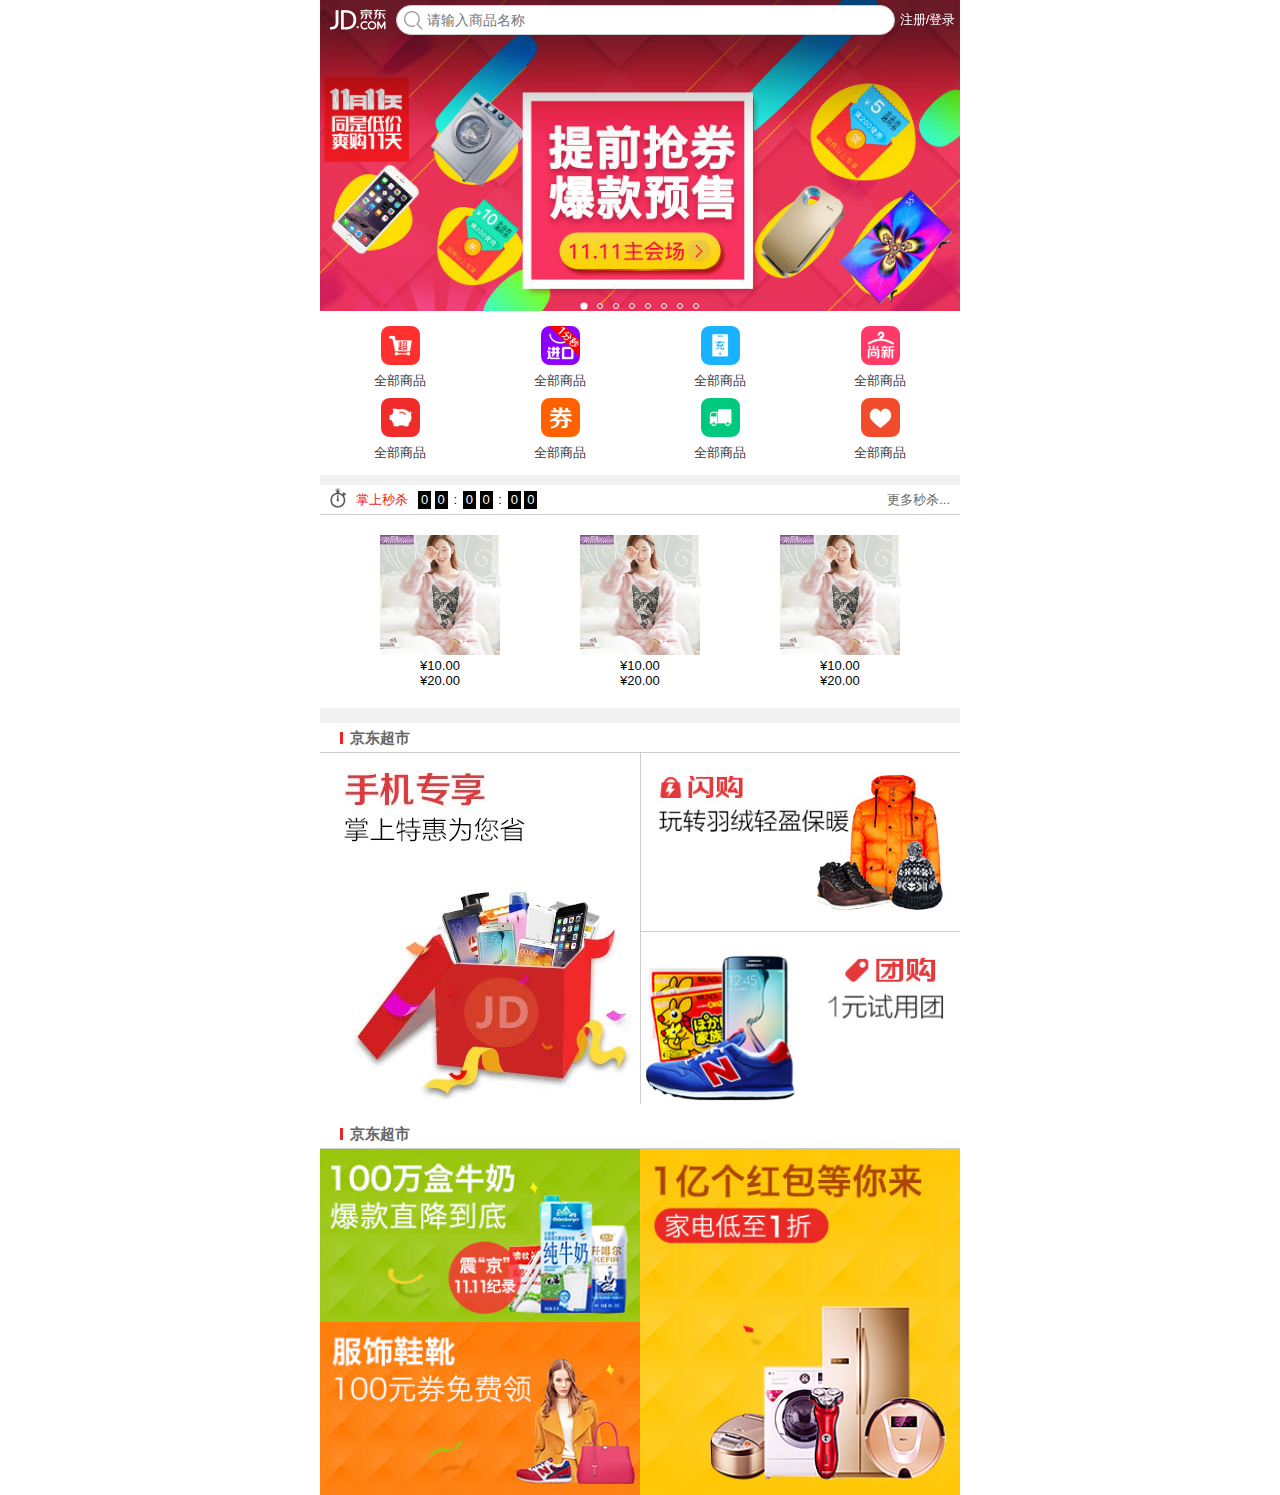
<file: index.html>
<!DOCTYPE html>
<html lang="en">
<head>
    <meta charset="UTF-8">
    <meta name="viewport" content="width=device-width, initial-scale=1.0, user-scalable=0">
    <meta http-equiv="X-UA-Compatible" content="ie=edge">
    <title>手机狗东</title>
    <link rel="stylesheet" href="./css/base.css">
    <link rel="stylesheet" href="./css/index.css">
    <script src="./js/index.js"></script>
</head>
<body>
    <div class="jd_big">
        <div class="jd_search">
            <a class="jd_logo"></a>
            <form class="jd_searchBox">
                <input type="text" placeholder="请输入商品名称">
            </form>
            <a class="jd_login">注册/登录</a>
        </div>
        <div class="jd_banner">
            <ul class="jd_bannerImg clearfix">
                <li>
                    <a href="javascript:;">
                        <img src="./tmp-images/l1.jpg">
                    </a>
                </li>
                <li>
                    <a href="javascript:;">
                        <img src="./tmp-images/l2.jpg">
                    </a>
                </li>
                <li>
                    <a href="javascript:;">
                        <img src="./tmp-images/l3.jpg">
                    </a>
                </li>
                <li>
                    <a href="javascript:;">
                        <img src="./tmp-images/l4.jpg">
                    </a>
                </li>
                <li>
                    <a href="javascript:;">
                        <img src="./tmp-images/l5.jpg">
                    </a>
                </li>
                <li>
                    <a href="javascript:;">
                        <img src="./tmp-images/l6.jpg">
                    </a>
                </li>
                <li>
                    <a href="javascript:;">
                        <img src="./tmp-images/l7.jpg">
                    </a>
                </li>
                <li>
                    <a href="javascript:;">
                        <img src="./tmp-images/l8.jpg">
                    </a>
                </li>
            </ul>
            <ul class="jd_page">
                <li class="active"></li>
                <li></li>
                <li></li>
                <li></li>
                <li></li>
                <li></li>
                <li></li>
                <li></li>
            </ul>
        </div>
        <div class="jd_nav">
            <ul class="clearfix">
                <li>
                    <a href="javascript:;">
                        <img src="./images/nav_1.png">
                        <p>全部商品</p>
                    </a>
                </li>
                <li>
                    <a href="javascript:;">
                        <img src="./images/nav_2.png">
                        <p>全部商品</p>
                    </a>
                </li>
                <li>
                    <a href="javascript:;">
                        <img src="./images/nav_3.png">
                        <p>全部商品</p>
                    </a>
                </li>
                <li>
                    <a href="javascript:;">
                        <img src="./images/nav_4.png">
                        <p>全部商品</p>
                    </a>
                </li>
                <li>
                    <a href="javascript:;">
                        <img src="./images/nav_5.png">
                        <p>全部商品</p>
                    </a>
                </li>
                <li>
                    <a href="javascript:;">
                        <img src="./images/nav_6.png">
                        <p>全部商品</p>
                    </a>
                </li>
                <li>
                    <a href="javascript:;">
                        <img src="./images/nav_7.png">
                        <p>全部商品</p>
                    </a>
                </li>
                <li>
                    <a href="javascript:;">
                        <img src="./images/nav_8.png">
                        <p>全部商品</p>
                    </a>
                </li>
            </ul>
        </div>
        <div class="jd_product">
            <div class="jd_super clearfix jd_sk">
                <div class="jd_Stitle">
                    <div class="jd_left f_left">
                        <span class="jd_sk_icon f_left m_left10"></span>
                        <span class="jd_sk_text f_left m_left10">掌上秒杀</span>
                        <div class="jd_sk_time f_left m_left10">
                            <span>0</span>
                            <span>0</span>
                            <span>:</span>
                            <span>0</span>
                            <span>0</span>
                            <span>:</span>
                            <span>0</span>
                            <span>0</span>
                        </div>
                    </div>
                    <div class="jd_right f_right m_right10">更多秒杀...</div>
                </div>
                <div class="jd_pContent clearfix">
                    <ul class="clearfix">
                        <li>
                            <a href="javsscript:;">
                                <img src="./tmp-images/detail01.jpg" alt="">
                            </a>
                            <p>¥10.00</p>
                            <p>¥20.00</p>
                        </li>
                        <li>
                            <a href="javsscript:;">
                                <img src="./tmp-images/detail01.jpg" alt="">
                            </a>
                            <p>¥10.00</p>
                            <p>¥20.00</p>
                        </li>
                        <li>
                            <a href="javsscript:;">
                                <img src="./tmp-images/detail01.jpg" alt="">
                            </a>
                            <p>¥10.00</p>
                            <p>¥20.00</p>
                        </li>
                    </ul>
                </div>
            </div>
            <div class="jd_super">
                <div class="jd_Stitle">
                    <h3>京东超市</h3>
                </div>
                <div class="jd_sContent clearfix">
                    <a href="javascript:;" class="a_50 f_left">
                        <img src="./tmp-images/cp1.jpg">
                    </a>
                    <a href="javascript:;" class="a_50 f_left b_bottom b_left">
                        <img src="./tmp-images/cp2.jpg">
                    </a>
                    <a href="javascript:;" class="a_50 f_left b_left">
                        <img src="./tmp-images/cp3.jpg">
                    </a>
                </div>
            </div>
            <div class="jd_super">
                <div class="jd_Stitle">
                    <h3>京东超市</h3>
                </div>
                <div class="jd_sContent clearfix">
                    <a href="javascript:;" class="a_50 f_right">
                        <img src="./tmp-images/cp4.jpg">
                    </a>
                    <a href="javascript:;" class="a_50 f_left">
                        <img src="./tmp-images/cp5.jpg">
                    </a>
                    <a href="javascript:;" class="a_50 f_left">
                        <img src="./tmp-images/cp6.jpg">
                    </a>
                </div>
            </div>
        </div>
    </div>
</body>
</html>
</file>
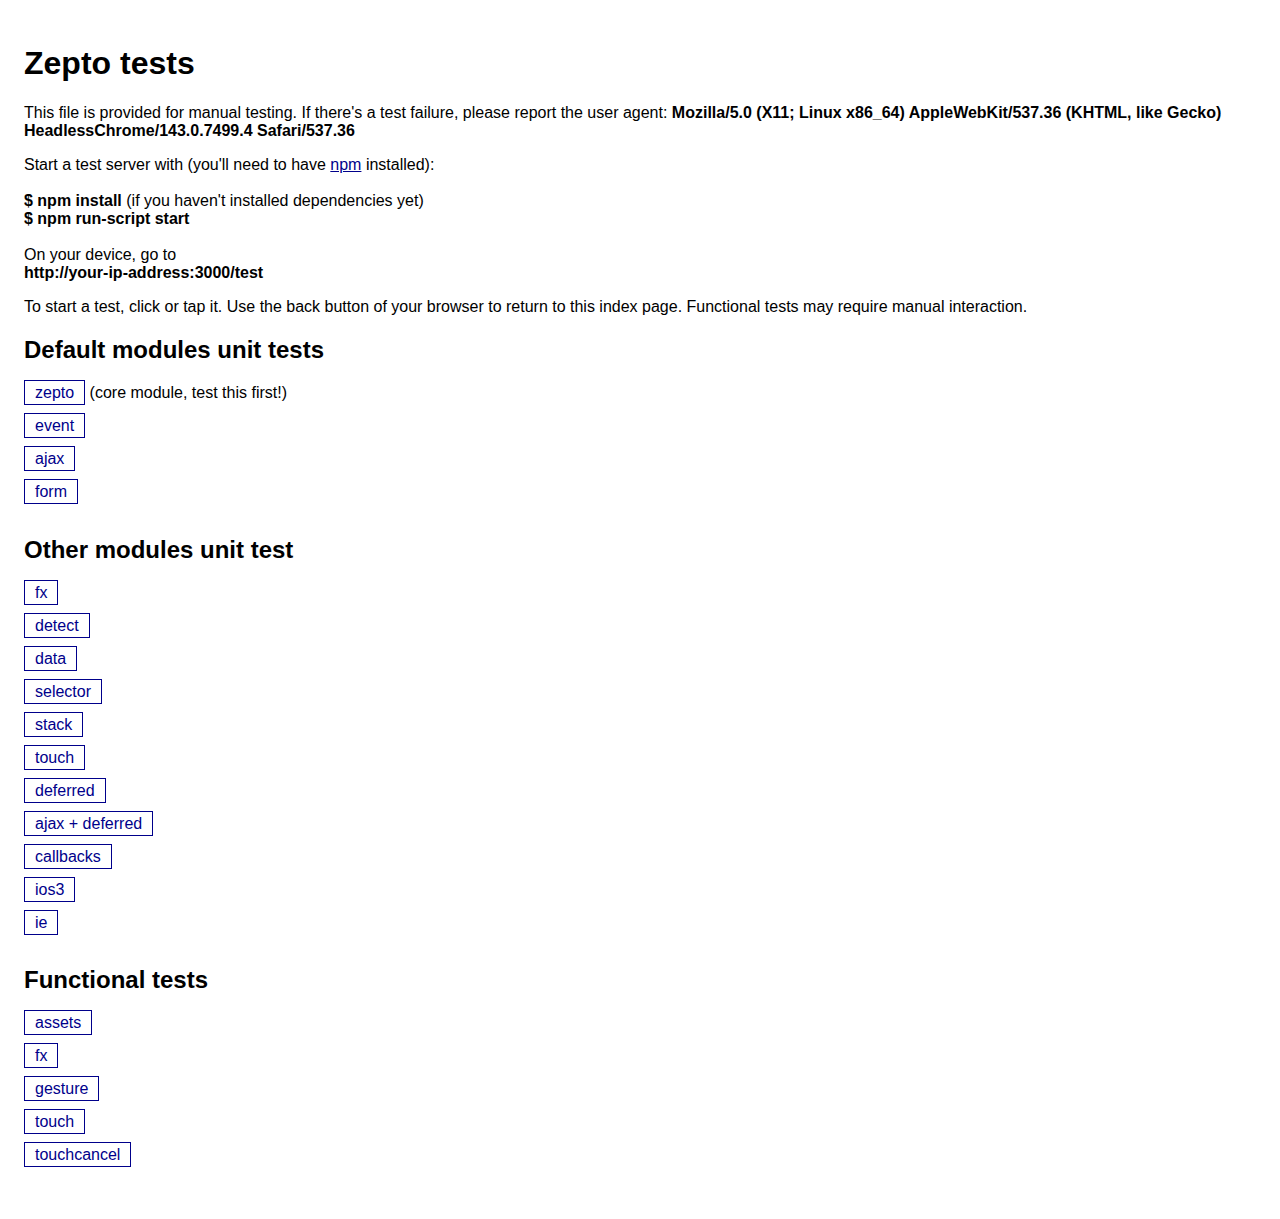
<file: zepto-master/test/index.html>
<!DOCTYPE html>
<html>
<head>
  <meta charset="utf-8">
  <meta name="viewport" content="initial-scale=1.0, maximum-scale=1.0, user-scalable=0">
  <link rel="stylesheet" href="test.css">
  <title>Zepto tests</title>
</head>
<body>
  <h1>Zepto tests</h1>
  <p>
    This file is provided for manual testing. If there's a test failure,
    please report the user agent:
    <b><script>document.write(navigator.userAgent)</script></b>
  </p>
  <p>
    Start a test server with (you'll need to have <a href="https://npmjs.org">npm</a> installed):<br>
    <br>
    <b>$ npm install</b> (if you haven't installed dependencies yet)<br>
    <b>$ npm run-script start</b>
    <br><br>
    On your device, go to<br>
    <b>http://your-ip-address:3000/test</b>
  </p>
  <p>
    To start a test, click or tap it. Use the back button of
    your browser to return to this index page.
    Functional tests may require manual interaction.
  </p>

  <h2>Default modules unit tests</h2>
  <ul>
    <li><a href="zepto.html">zepto</a> (core module, test this first!)</li>
    <li><a href="event.html">event</a></li>
    <li><a href="ajax.html">ajax</a></li>
    <li><a href="form.html">form</a></li>
  </ul>

  <h2>Other modules unit test</h2>
  <ul>
    <li><a href="fx.html">fx</a></li>
    <li><a href="detect.html">detect</a></li>
    <li><a href="data.html">data</a></li>
    <li><a href="selector.html">selector</a></li>
    <li><a href="stack.html">stack</a></li>
    <li><a href="touch.html">touch</a></li>
    <li><a href="deferred.html">deferred</a></li>
    <li><a href="ajax_deferred.html">ajax + deferred</a></li>
    <li><a href="callbacks.html">callbacks</a></li>
    <li><a href="ios3.html">ios3</a></li>
    <li><a href="ie.html">ie</a></li>
  </ul>

  <h2>Functional tests</h2>
  <ul>
    <li><a href="functional/assets.html">assets</a></li>
    <li><a href="functional/fx.html">fx</a></li>
    <li><a href="functional/gesture.html">gesture</a></li>
    <li><a href="functional/touch.html">touch</a></li>
    <li><a href="functional/touchcancel.html">touchcancel</a></li>
  </ul>

  <script>
    // avoid caching
    (function(){
      [].slice.apply(document.getElementsByTagName('a')).forEach(function(link){
        link.href += '?' + (+new Date)
      })
    })()
  </script>
</body>
</file>
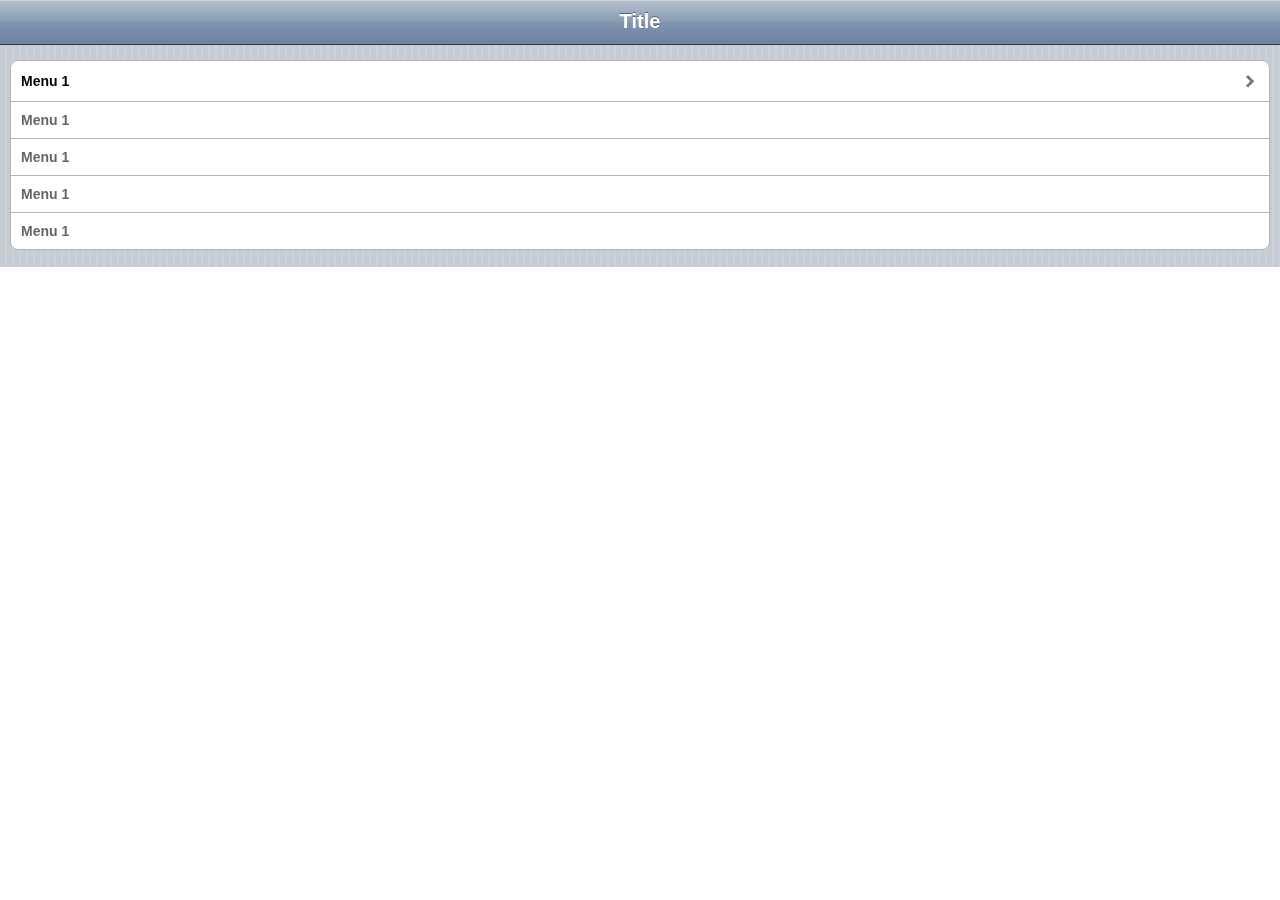
<file: zepto-master/examples/iphone/index.html>
<!DOCTYPE html>
<html>
    <head>
      <title>iPhone.Zepto</title>
      <link href="iphone.css" media="screen" rel="stylesheet" type="text/css" />
      <meta name="viewport" content="width=device-width, initial-scale=1.0, maximum-scale=1.0, user-scalable=0"/>
      <meta name="apple-mobile-web-app-capable" content="yes" />
      <meta name="format-detection" content="telephone=no" />
    </head>
    <body>
      <section id="menu">
        <div class="toolbar">
          <h1>Title</h1>
        </div>
        <ul class="menu">
          <li class="arrow"><a href="#menu_1">Menu 1</a></li>
          <li>Menu 1</li>
          <li>Menu 1</li>
          <li>Menu 1</li>
          <li>Menu 1</li>
        </ul>
      </section>
      <section id="menu_1">
        <div class="toolbar">
          <h1>Menu 1</h1>
        </div>
        <ul class="menu">
          <li>SubMenu 1</li>
          <li>SubMenu 2</li>
        </ul>
      </section>
      <script src="../../src/zepto.js"></script>
      <script src="../../src/event.js"></script>
      <script src="../../src/touch.js"></script>
      <script>
        $(document).ready(function(){
          var activate = ('createTouch' in document) ? 'touchstart' : 'click'

          $("body > section").first().addClass("current")

          $("a.back").live(activate, function(event) {
            var current = $(this).attr("href")
            $(".current").removeClass("current").addClass("reverse")
            $(current).addClass("current")
          })

          $(".menu a[href]").live(activate, function(event) {
            var link = $(this), section = link.closest('section'),
              prev_element = "#"+(section.removeClass("current").addClass("reverse").attr("id"))
            $(link.attr("href")).addClass("current")
            $(".current .back").remove()
            $(".current .toolbar").prepend("<a href=\""+prev_element+"\" class=\"back\">Back</a>")
          })
        })
      </script>
    </body>
</html>
</file>
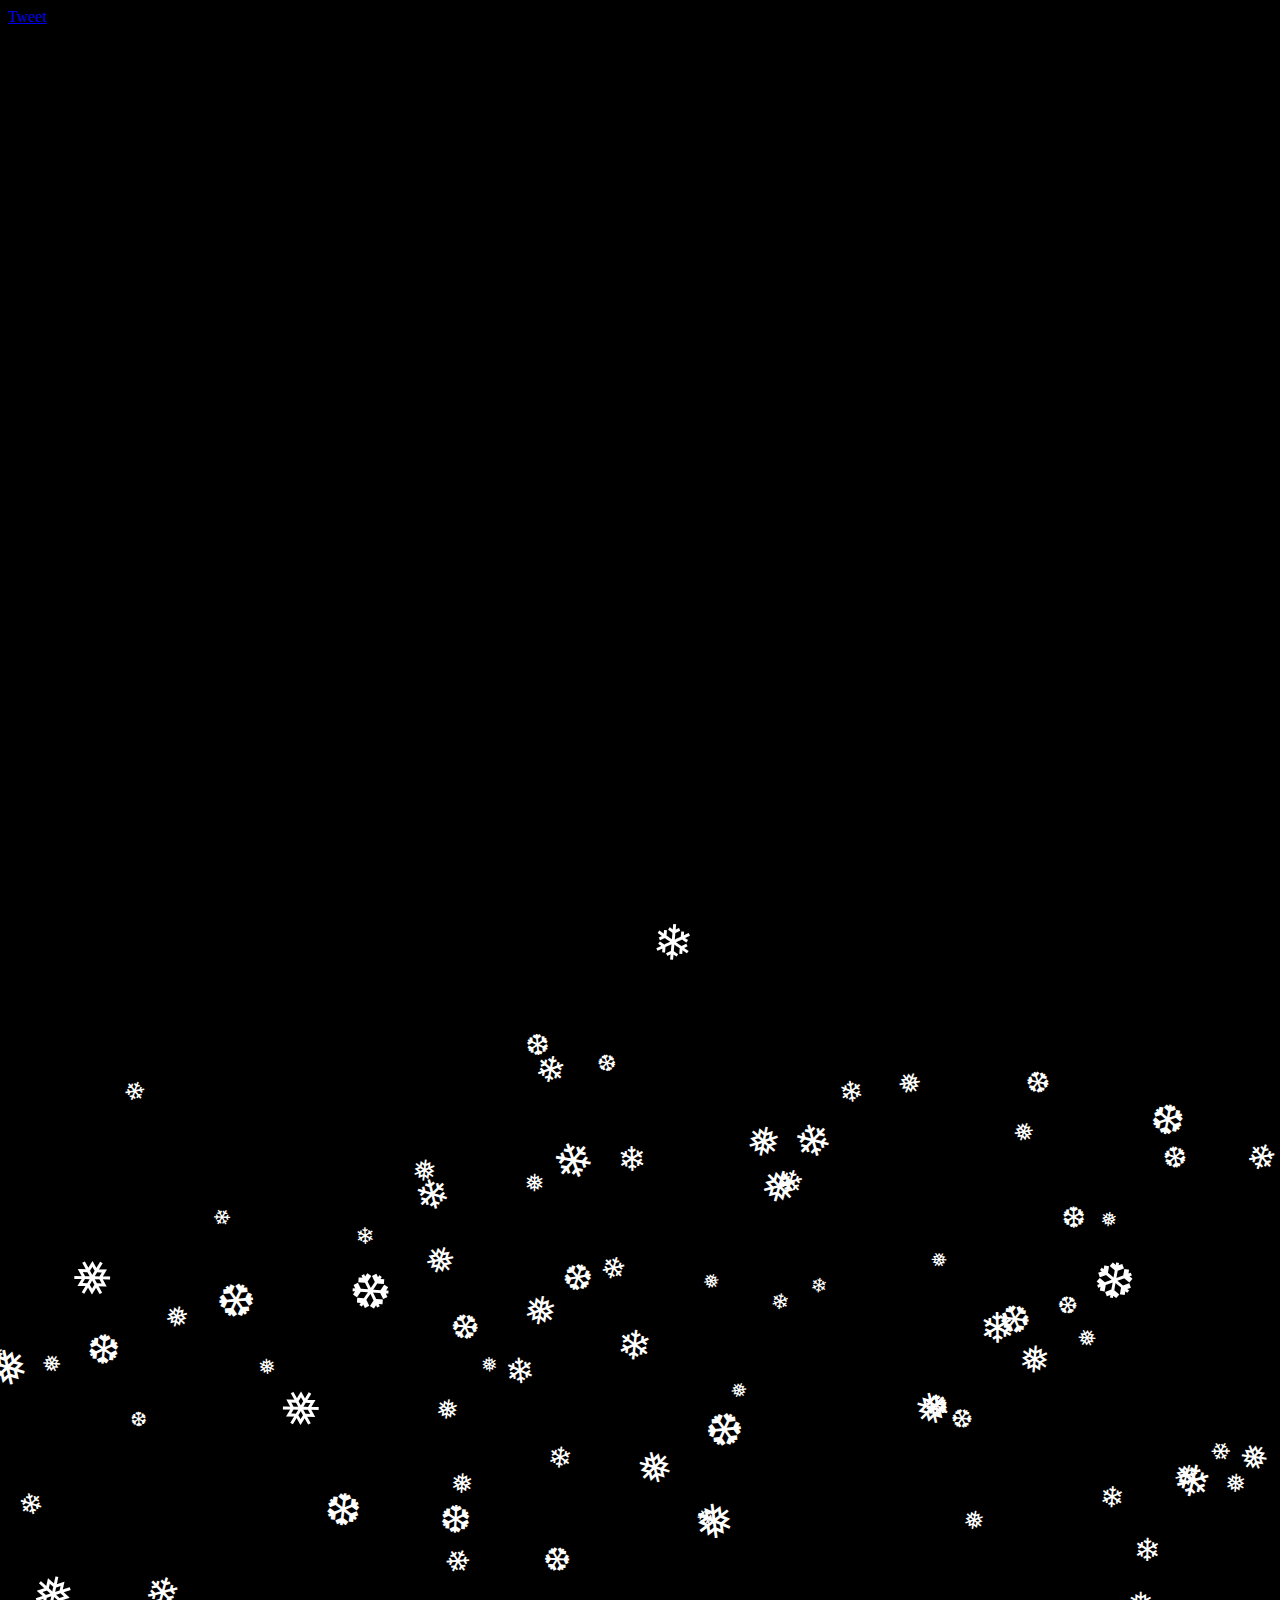
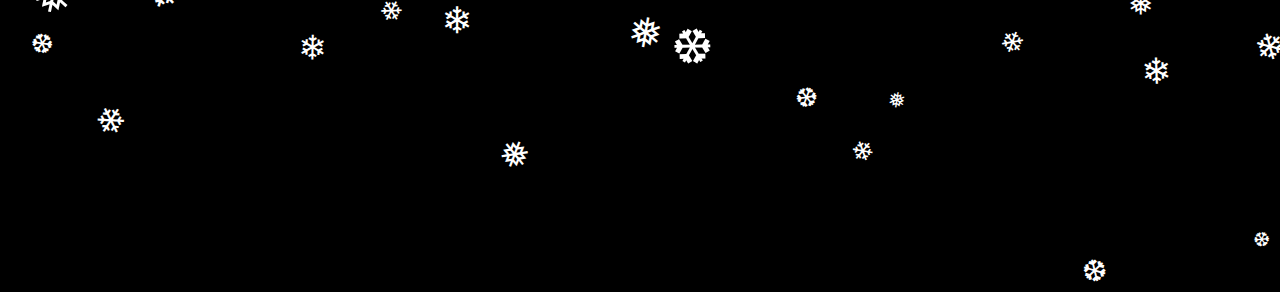
<file: zepto-master/examples/snow/index.html>
<!DOCTYPE html>
<html>
  <head>
    <title>Let it snow with Zepto.js</title>
    <meta name="name" content="content">
    <meta content="text/html; charset=utf-8" http-equiv="Content-Type">
    <style>
      body { background: #000; color: #fff; overflow: hidden }
      div { position: absolute; }
    </style>
  </head>
  <body>

  <script src="../../src/zepto.js"></script>
  <script src="../../src/event.js"></script>
  <script src="../../src/fx.js"></script>

  <a href="https://twitter.com/share" class="twitter-share-button" data-url="http://zeptojs.com/let-it-snow" data-text="Let it snow with Zepto.js" data-via="zeptojs" data-lang="en">Tweet</a>
  <script>!function(d,s,id){var js,fjs=d.getElementsByTagName(s)[0];if(!d.getElementById(id)){js=d.createElement(s);js.id=id;js.src="//platform.twitter.com/widgets.js";fjs.parentNode.insertBefore(js,fjs);}}(document,"script","twitter-wjs")</script>

  <script>
    $(document).ready(function(){
      var i = 100, glyphs = '❄❅❆'.split('')

      function rand(max){ return Math.floor(Math.random()*max) }

      function addFlake(){
        var el = $('<div><div>' + glyphs[rand(glyphs.length)] + '</div></div>')
        $('body').append(el)
        el.css({ left: rand(100)+'%', top: -100-rand(500), fontSize: 20+rand(30) })
        el.anim(
          { translateY: 1500+rand(500)+'px', translateX: 50-rand(100)+'px', rotate: (2e3-rand(4e3))+'deg' },
          6+rand(10),
          'linear',
          function(){
            addFlake()
            el.remove() // garbage collect
          }
        )
      }

      while(i--) addFlake()

      // enable for extra fun
      //window.ondeviceorientation = function(event){
      //  ('alpha' in event) && $('body').css({ '-webkit-transform': 'rotate('+event.alpha+'deg)'})
      //}
    })
  </script>
  </body>
</html>
</file>
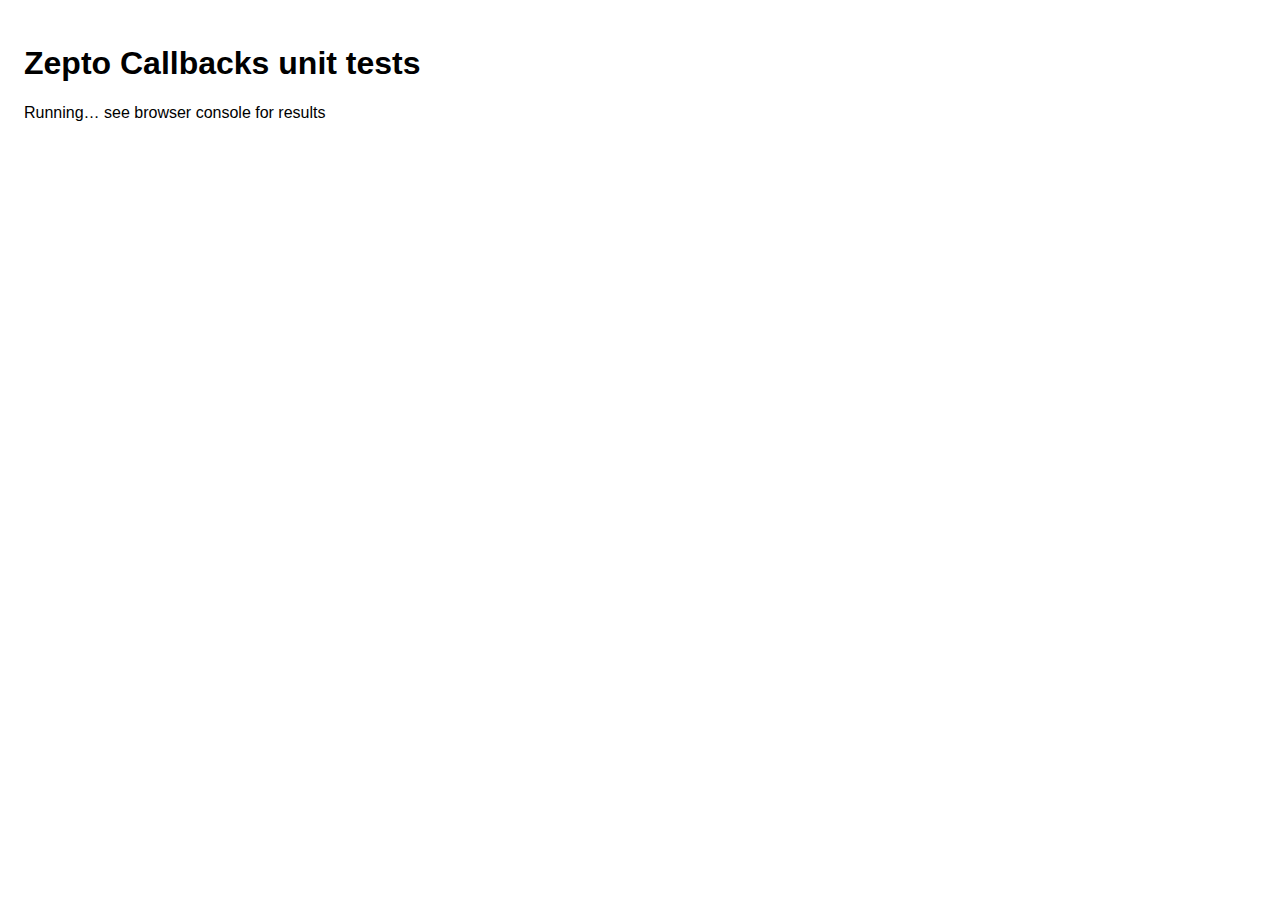
<file: zepto-master/test/callbacks.html>
<!DOCTYPE html>
<html>
<head>
  <meta charset="utf-8">
  <meta name="viewport" content="initial-scale=1.0, maximum-scale=1.0, user-scalable=0">
  <link rel="stylesheet" href="test.css">
  <title>Zepto Callbacks unit tests</title>
  <script src="../vendor/evidence.js"></script>
  <script src="evidence_runner.js"></script>
  <script>
    // avoid caching
    (function(){
      function load(scripts){
        scripts.split(' ').forEach(function(script){
          document.write('<script src="../src/'+script+'.js?'+(+new Date)+'"></scr'+'ipt>')
        })
      }

      load('zepto callbacks')
    })()
  </script>
</head>
<body>
  <h1>Zepto Callbacks unit tests</h1>
  <p id="results">
    Running… see browser console for results
  </p>

  <script>
  (function(){
    var output = "", cb
    function a() { output += "A" }
    function b() { output += "B" }
    function c() { output += "C" }
    function str(str) { output += str }

    Evidence('ZeptoCallbacksTest', {

      testOptionsAreCopied: function(t) {
        var options = {"unique": true},
            cb = $.Callbacks(options),
            count = 0,
            fn = function() {
              t.assertTrue(!(count++), "called once")
            }
        options["unique"] = false
        cb.add(fn, fn)
        cb.fire()
      },

      testFireWithOptionsAreCopied: function(t) {
        var cb = $.Callbacks({memory:1}),
            args = ["hello"]

        cb.fireWith(null, args)
        args[0] = "world"

        cb.add(function(hello) {
          t.assertEqual("hello", hello, "arguments are copied internally")
        })
      },

      testRemoveDeletesAllInstances: function(t) {
        var cb = $.Callbacks()
        function fn() {
          t.fail("function wasn't removed")
        }
        cb.add( fn, fn, function() {
          t.assertTrue(true, "end of test")
        }).remove(fn).fire()
      },

      testCallbacksHas: function(t) {
        var cb = $.Callbacks()
        cb.add(a, b, c)
        t.assertTrue(cb.has(), "No arguments to .has() returns whether callback function(s) are attached or not")
        t.assertTrue(cb.has(a), "Check if a specific callback function is in the Callbacks list" )

        cb.remove(b)
        t.assertFalse(cb.has(b), "Remove a specific callback function and make sure its no longer there" )
        t.assertTrue(cb.has(a), "Remove a specific callback function and make sure other callback function is still there" )

        cb.empty()
        t.assertFalse(cb.has(), "Empty list and make sure there are no callback function(s)" )
        t.assertFalse(cb.has(a), "Check for a specific function in an empty() list" )

        cb.add(a, b, function(){
          t.assertTrue(cb.has(), "Check if list has callback function(s) from within a callback function" )
          t.assertTrue(cb.has(a), "Check if list has a specific callback from within a callback function" )
        }).fire()

        t.assertTrue(cb.has(), "Callbacks list has callback function(s) after firing" )

        cb.disable()
        t.assertFalse(cb.has(), "disabled() list has no callback functions (returns false)" )
        t.assertFalse(cb.has(a), "Check for a specific function in a disabled() list" )

        cb = $.Callbacks({unique:1})
        cb.add(a)
        cb.add(a)
        t.assertTrue(cb.has(), "Check if unique list has callback function(s) attached" )
        cb.lock()
        t.assertFalse(cb.has(), "locked() list is empty and returns false" )
      },

      testAddStringNoCrash: function(t) {
        $.Callbacks().add("hello world")
        t.assertTrue(true, "no crash adding string" )
      },

      testUniqueAddIdenticalFn: function(t) {
        output = "X"
        $.Callbacks({unique:1}).add(a, function() { output += "A" }).fire()
        t.assertEqual("XAA", output, "Unique can add different, identical definitions of same function")
      },

      testUniqueAddSameFn: function(t) {
        output = "X"
        $.Callbacks({unique:1}).add(a, a).fire()
        t.assertEqual("XA", output, "Unique can not add multiple functions with the same reference")
      },

      testUniqueAddSameFnMultiRef: function(t) {
        var x = a
        output = "X"
        $.Callbacks({unique:1}).add(a, x).fire()
        t.assertEqual("XA", output, "Unique can not add multiple references to the same function")
      }

    })

    var configs = {
      'Undefined': undefined,
      'Null': null,
      'Once': {once:1},
      'Memory': {memory:1},
      'Unique': {unique:1},
      'StopOnFalse': {stopOnFalse:1},
      'OnceMemory': {once:1, memory:1},
      'OnceUnique': {once:1, unique:1},
      'OnceStopOnFalse': {once:1, stopOnFalse:1},
      'MemoryUnique': {memory:1, unique:1},
      'MemoryStopOnFalse': {memory:1, stopOnFalse:1},
      'UniqueStopOnFalse': {unique:1, stopOnFalse:1}
    }
    var ordering = {
      "Undefined":         "XABC   X     XABCABCC  X  XBB X   XABA  X   XX",
      "Null":              "XABC   X     XABCABCC  X  XBB X   XABA  X   XX",
      "Once":              "XABC   X     X         X  X   X   XABA  X   XX",
      "Memory":            "XABC   XABC  XABCABCCC XA XBB XB  XABA  XC  XX",
      "Unique":            "XABC   X     XABCA     X  XB  X   XAB   X   X",
      "StopOnFalse":       "XABC   X     XABCABCC  X  XBB X   XA    X   XX",
      "OnceMemory":        "XABC   XABC  X         XA X   XA  XABA  XC  XX",
      "OnceUnique":        "XABC   X     X         X  X   X   XAB   X   X",
      "OnceStopOnFalse":   "XABC   X     X         X  X   X   XA    X   XX",
      "MemoryUnique":      "XABC   XA    XABCA     X  XB  X   XAB   XC  X",
      "MemoryStopOnFalse": "XABC   XABC  XABCABCCC XA XBB XB  XA    X   XX",
      "UniqueStopOnFalse": "XABC   X     XABCA     X  XB  X   XA    X   X"
    }

    $.each(configs, function(name, config) {
      var results = ordering[name].split(/\s+/)

      Evidence("ZeptoCallbacksTest#" + name, {

        testBindAndFire: function(t) {
          output = "X", cb = $.Callbacks(config).add(str).fire("A")
          t.assertEqual("XA", output, "Basic binding and firing")
          t.assertTrue(cb.fired(), ".fired() detects firing")
          output = "X"
          cb.disable().add(str)
          t.assertEqual( "X", output, "Adding a callback after disabling" )
          cb.fire("A")
          t.assertEqual( "X", output, "Firing after disabling" )
        },

        testNoEmptyWhileFiring: function(t) {
          var cb = $.Callbacks(config)
          cb.add(cb.empty, function() { t.fail("not emptied") }).fire()
        },

        testNoDisablingWhileFiring: function(t) {
          var cb = $.Callbacks(config)
          cb.add(cb.disable, function() { t.fail("not disabled") }).fire()
        },

        testBindFireWithContextAndArgs: function(t) {
          output = "X"
          $.Callbacks(config).add(function() {
            t.assertEqual(window, this, "Basic binding and firing (context)" )
            output += Array.prototype.join.call(arguments, "")
          }).fireWith(window, [ "A", "B" ])
          t.assertEqual( "XAB", output, "Basic binding and firing (arguments)" )
        },

        testFireWithNoArgs: function(t) {
          $.Callbacks(config).add(function() {
            t.assertEqual(window, this, "fireWith with no arguments (context is window)")
            t.assertEqual(0, arguments.length, "fireWith with no arguments (no arguments)")
          }).fireWith()
        },

        testBindRemoveFire: function(t) {
          output = "X"
          $.Callbacks(config).add(a, b, c).remove(b, c).fire()
          t.assertEqual("XA", output)
        },

        testEmpty: function(t) {
          output = "X"
          $.Callbacks(config).add(a, b, c).empty().fire()
          t.assertEqual( "X", output, "Empty" )
        },

        testLocking: function(t) {
          output = "X"
          $.Callbacks(config).add(str).lock().add(str).fire("A").add(str)
          t.assertEqual("X", output, "Lock early")
        },

        testOrdering: function(t) {
          output = "X", cb = $.Callbacks(config)
          cb.add(function() {
            cb.add(c)
            a()
          }, b).fire()
          t.assertEqual( results.shift(), output, "Proper ordering" )

          output = "X"
          cb.add(function() {
            cb.add(c)
            a()
          }, b)
          t.assertEqual(results.shift(), output, "Add after fire")
          output = "X"
          cb.fire()
          t.assertEqual(results.shift(), output, "Fire again")

          output = "X", cb = $.Callbacks(config)
          cb.add(str).fire("A")
          t.assertEqual("XA", output, "Multiple fire (first fire)")
          output = "X"
          cb.add(str)
          t.assertEqual(results.shift(), output, "Multiple fire (first new callback)")
          output = "X"
          cb.fire("B")
          t.assertEqual(results.shift(), output, "Multiple fire (second fire)")
          output = "X"
          cb.add(str)
          t.assertEqual(results.shift(), output, "Multiple fire (second new callback)")

          output = "X", cb = $.Callbacks(config).add(a, function() { return false }, b).add(a).fire()
          t.assertEqual(results.shift(), output, "Callback returning false")

          output = "X"
          cb.add(c)
          t.assertEqual(results.shift(), output, "Adding a callback after one returned false")

          output = ""
          function handler() { output += "X" }
          handler.method = function() { output += "!" }
          cb = $.Callbacks(config).add(handler).add(handler).fire()
          t.assertEqual(results.shift(), output, "No callback iteration")
        }

      })

    })
  })()
  </script>
</body>
</html>
</file>
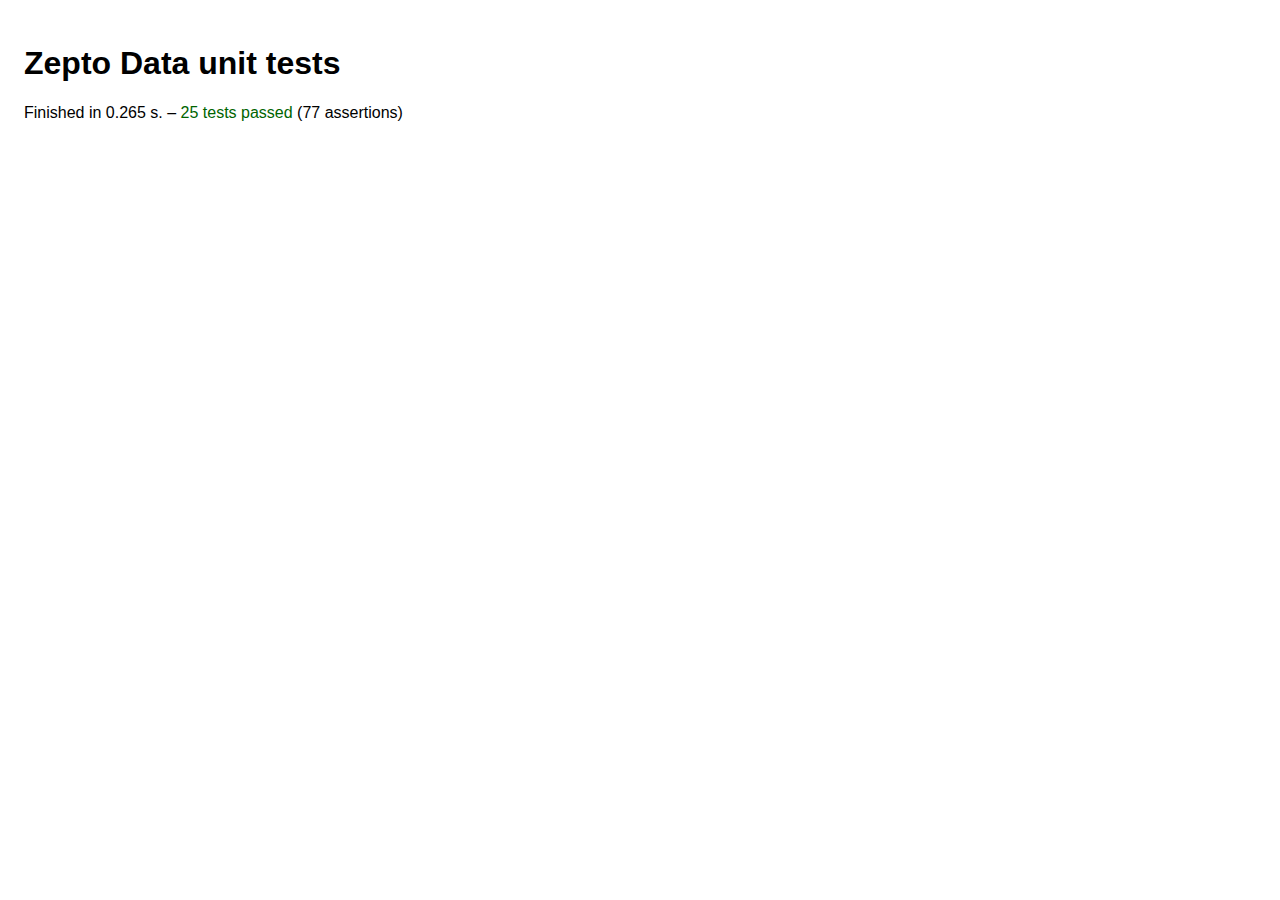
<file: zepto-master/test/data.html>
<!DOCTYPE html>
<html>
<head>
  <meta charset="utf-8">
  <meta name="viewport" content="initial-scale=1.0, maximum-scale=1.0, user-scalable=0">
  <link rel="stylesheet" href="test.css">
  <title>Zepto Data unit tests</title>
  <script src="../vendor/evidence.js"></script>
  <script src="evidence_runner.js"></script>
  <script>
    // avoid caching
    (function(){
      function load(scripts){
        scripts.split(' ').forEach(function(script){
          document.write('<script src="../src/'+script+'.js?'+(+new Date)+'"></scr'+'ipt>')
        })
      }

      load('zepto data ie')
    })()
  </script>
</head>
<body>
  <h1>Zepto Data unit tests</h1>
  <p id="results">
    Running… see browser console for results
  </p>
  <div id="fixtures">
  <div id="data_attr"
    data-one="uno"
    data-two="due"
    data-foo-bar="baz"
    data-under_score="kuuq"
    ></div>
  <div id="data_full" data-mode="awesome"></div>
  <div id="data_obj" data-mode="awesome"></div>
  <ol id="data_list">
    <li data-category="arts"></li>
    <li data-category="science"></li>
  </ol>
  <ol id="data_list2">
    <li></li>
    <li></li>
  </ol>
  </div>

  <script>
    Evidence('ZeptoExtendedDataTest', {
      testEmptyCollection: function(t){
        var el = $('#does_not_exist')
        t.assertUndefined(el.data('one'))
      },

      testAttributeDoesNotExist: function(t){
        var el = $('#data_attr')
        t.assertUndefined(el.data('missing'))
      },

      testReadingAttribute: function(t){
        var el = $('#data_attr')
        t.assertEqual('uno', el.data('one'))
      },

      testCamelized: function(t){
        var el = $('#data_attr')
        t.assertEqual('baz', el.data('foo-bar'))
        t.assertEqual('baz', el.data('fooBar'))

        el.data('fooBar', 'bam')
        t.assertEqual('bam', el.data('foo-bar'))
        t.assertEqual('bam', el.data('fooBar'))

        el.data('a-b', 'c')
        t.assertEqual('c', el.data().aB)
        t.assertUndefined(el.data()['a-b'])
      },

      testUnderscore: function(t){
        var el = $('#data_attr')
        t.assertEqual('kuuq', el.data('under_score'))
        t.assertUndefined(el.data('under-score'))
        t.assertUndefined(el.data('underScore'))
      },

      testNotChangingAttribute: function(t){
        var el = $('#data_attr')
        t.assertEqual('due', el.data('two'))
        el.data('two', 'changed')
        t.assertEqual('due', el.attr('data-two'))
      },

      testExtendedData: function(t){
        var els = $('#data_attr'),
          els2 = $('#data_attr'),
          obj  = { a: 'A', b: 'B' }

        els.data('obj', obj)
        t.assertIdentical(obj, els.data('obj'))
        t.assertIdentical(obj, els2.data('obj'))

        els2.data('els', els)
        t.assertIdentical(els, els.data('els'))
      },

      testMultipleElements: function(t){
        var items = $('#data_list li')

        items.data('each', 'mark')

        var values = items.map(function(){ return $(this).data('each') }).get()
        t.assertEqual('mark, mark', values.join(', '))
      },

      testFunctionArg: function(t){
        var els = $('#data_attr')

        var data = "hello"

        els.data("addio", function () {
          data = "goodbye"
        })

        t.assertEqual('hello', data)

        els.data("addio")()

        t.assertEqual('goodbye', data)
      },

      testAllData: function(t){
        var el = $('#data_full')

        el.data().samurai = 7
        el.data('one', 'ichi').data('two', 'ni')
        el.data('person', {name: 'Kurosawa'})

        var all = el.data()
        t.assertEqual(7, all.samurai)
        t.assertEqual('ichi', all.one)
        t.assertEqual('ni', all.two)
        t.assertEqual('Kurosawa', all.person.name)
      },

      testInitialDataFromAttributes: function(t){
        var el = $('<div data-foo=bar data-foo-bar=baz data-empty data-num=42 />'),
            store = el.data()

        t.assertEqual('bar', store.foo)
        t.assertEqual('baz', store.fooBar)
        t.assertUndefined(store['foo-bar'])
        t.assertIdentical('', store.empty)
        t.assertIdentical(42, store.num)
      },

      testGettingBlanks: function(t){
        var el = $('#data_attr'),
            store = el.data()

        store.nil = null
        store.undef = undefined
        store.blank = ''
        store.bool = false

        t.assertNull(el.data('nil'))
        t.assertUndefined(el.data('undef'))
        t.assertIdentical('', el.data('blank'))
        t.assertFalse(el.data('bool'))
      },

      testRemoveData: function(t){
        var el = $('<div data-foo=bar />')

        el.data('foo', 'bam').data('bar', 'baz')
        el.removeData('foo').removeData('bar')
        t.assertEqual('bar', el.data('foo'))
        t.assertUndefined(el.data('bar'))

        el.data('uno', 'one').data('due', 'two')
        el.removeData('uno due')
        t.assertUndefined(el.data('uno'))
        t.assertUndefined(el.data('due'))

        el.data('one', 1).data('twoThree', 23)
        el.removeData(['one', 'two-three'])
        t.assertUndefined(el.data('one'))
        t.assertUndefined(el.data('twoThree'))
      },

      testRemoveAllData: function(t){
        var el = $('<div data-attr-test=val />')

        el.data('one', { foo: 'bar' })
        el.data('two', 'two').data('three', 3)
        el.removeData()

        t.assertEqual('val', el.data('attrTest'))
        t.assertUndefined(el.data('one'))
        t.assertUndefined(el.data('two'))
        t.assertUndefined(el.data('three'))
      },

      testRemoveDataNoop: function(t){
        var empty = $(),
            vanilla = $('<div />')

        t.assertIdentical(empty, empty.removeData('foo'))
        t.assertIdentical(vanilla, vanilla.removeData('foo'))
      },

      testRemoveDataOnElementRemoval: function(t){
        var el = $('<div data-attr-test=val />'),
          childEl = $('<span />').appendTo(el),
          elData = { foo: 'bar' }

        el.data('test', elData)
        childEl.data('test', 1)

        el.remove()
        t.assertEqual('val', el.data('attrTest'))
        t.assertUndefined(el.data('test'))
        t.assertUndefined(childEl.data('test'))
      },

      testRemoveDataOnElementEmpty: function(t){
        var el = $('<div data-attr-test=val />'),
          childEl = $('<span />').appendTo(el),
          elData = { foo: 'bar' }

        el.data('test', elData)
        childEl.data('test', 1)

        el.empty()
        t.assertEqual('val', el.data('attrTest'))
        t.assertEqual(elData, el.data('test'))
        t.assertUndefined(childEl.data('test'))
      },

      testRemoveDataOnElementReplacement: function(t){
        var el = $('<div data-attr-test=val />'),
          childEl = $('<span />').appendTo(el),
          elData = { foo: 'bar' }

        el.data('test', elData)
        childEl.data('test', 1)

        el.replaceWith('<div />')
        t.assertEqual('val', el.data('attrTest'))
        t.assertUndefined(el.data('test'))
        t.assertUndefined(childEl.data('test'))
      },

      testRemoveDataOnElementReplacementHtml: function(t){
        var el = $('<div data-attr-test=val />'),
          childEl = $('<span />').appendTo(el),
          wrapper = $('<div />'),
          elData = { foo: 'bar' }

        el.wrap(wrapper).data('test', elData)
        childEl.data('test', 1)

        wrapper.html('<b>New content</b>')
        t.assertEqual('val', el.data('attrTest'))
        t.assertUndefined(el.data('test'))
        t.assertUndefined(childEl.data('test'))
      },

      testKeepDataOnElementDetach: function(t){
        var el = $('<div data-attr-test=val />'),
          childEl = $('<span />').appendTo(el),
          elData = { foo: 'bar' }

        el.data('test', elData)
        childEl.data('test', 1)

        el.detach()
        t.assertEqual('val', el.data('attrTest'))
        t.assertEqual(elData, el.data('test'))
        t.assertEqual(1, childEl.data('test'))
      },

      testSettingDataWithObj: function(t){
          var el = $('#data_obj')

          el.data({
              'foo': 'bar',
              'answer': 42,
              'color': 'blue'
          })

          var all = el.data()

          t.assertEqual(all.answer, 42)
          t.assertEqual(all.color, 'blue')
          t.assertEqual(all.foo, 'bar')

          el.data('foo', 'baz')

          t.assertEqual(all.foo, 'baz')
          t.assertEqual(all.answer, 42)
      },

      testSettingDataWithObjOnManyElements: function(t){
          var items = $('#data_list2 li')

          items.data({
              'foo': 'bar',
              'answer': 42,
              'color': 'purple'
          })

          var values = items.map(function(){ return $(this).data('foo') }).get()
          t.assertEqual('bar, bar', values.join(', '))

          var values2 = items.map(function(){ return $(this).data('answer') }).get()
          t.assertEqual('42, 42', values2.join(', '))
      },

      testSettingDataOnObjectWithoutAttributes: function(t) {
        var el = $(window)

        t.assertUndefined(el.data('foo'))
        el.data('foo', 'bar')
        t.assertEqual(el.data('foo'), 'bar')

        delete window[$.expando]
      },

      testDollarData: function(t) {
        var el = $('<div>')
        el.data('hello', 'world')
        t.assertEqual($.data(el, 'hello'), 'world')
        t.assertEqual($.data(el[0], 'hello'), 'world')

        $.data(el[0], 'hello', 'again')
        t.assertEqual($.data(el, 'hello'), 'again')
        t.assertEqual($.data(el[0], 'hello'), 'again')
      },

      testDollarHasData: function(t) {
        var el = $('<div>')
        t.assertFalse($.hasData(el[0]))

        el.data('hello', 'world')
        t.assertTrue($.hasData(el[0]))

        el.removeData()
        t.assertFalse($.hasData(el[0]))

        var error
        try {
          $.hasData()
        } catch (e) {
          error = e
        }
        t.assert(error)
      }

    })
  </script>
</body>
</html>
</file>
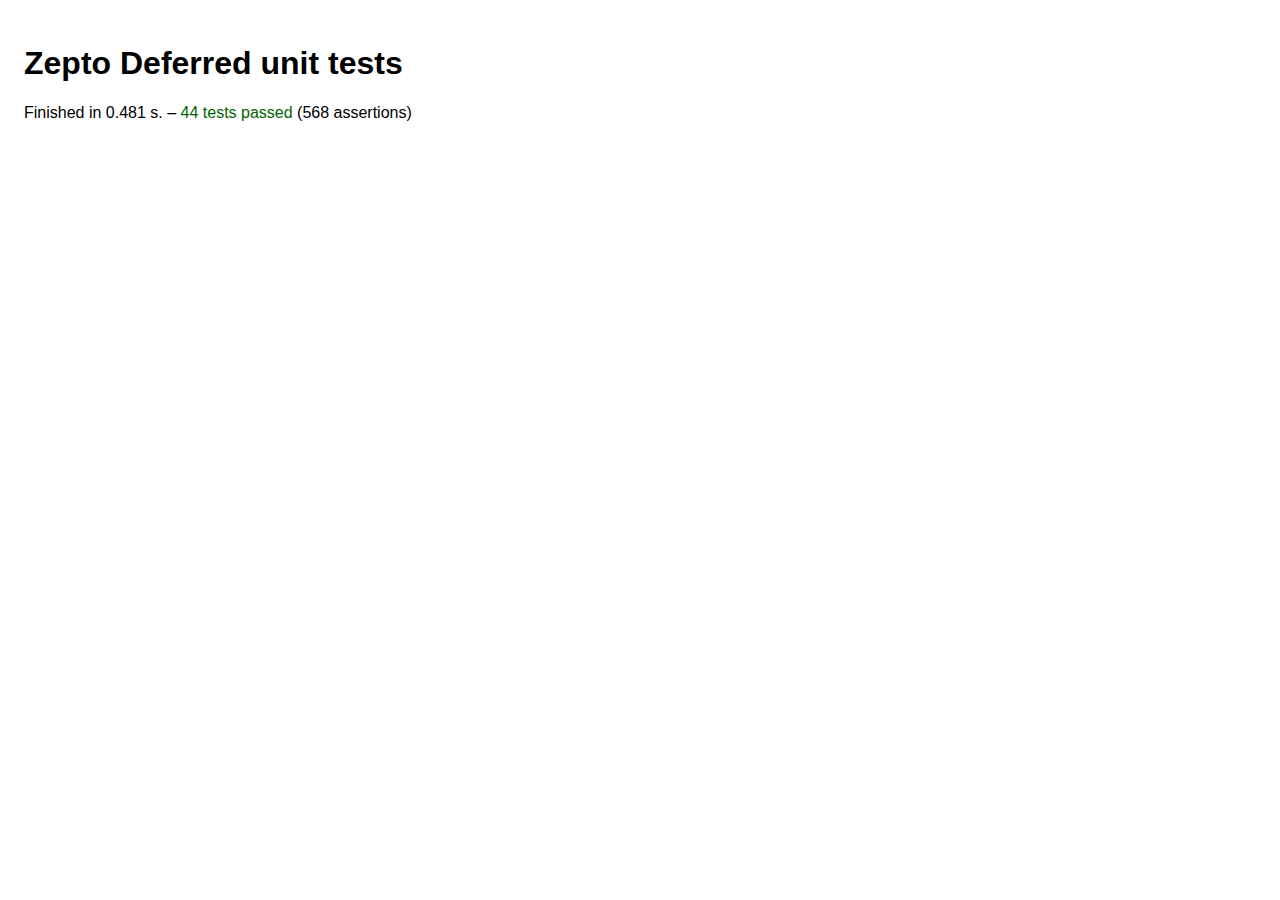
<file: zepto-master/test/deferred.html>
<!DOCTYPE html>
<html>
<head>
  <meta charset="utf-8">
  <meta name="viewport" content="initial-scale=1.0, maximum-scale=1.0, user-scalable=0">
  <link rel="stylesheet" href="test.css">
  <title>Zepto Deferred unit tests</title>
  <script src="../vendor/evidence.js"></script>
  <script src="evidence_runner.js"></script>
  <script>
    // avoid caching
    (function(){
      function load(scripts){
        scripts.split(' ').forEach(function(script){
          document.write('<script src="../src/'+script+'.js?'+(+new Date)+'"></scr'+'ipt>')
        })
      }

      load('zepto callbacks deferred')
    })()
  </script>
</head>
<body>
  <h1>Zepto Deferred unit tests</h1>
  <p id="results">
    Running… see browser console for results
  </p>

  <script>
  (function(){
    var promiseFns = "resolve reject notify resolveWith rejectWith notifyWith done fail progress always".split(/\s+/),
        deferredFns = "state always then promise done fail progress".split(/\s+/)

    $.each(['', 'WithNew'], function(_, withNew) {
      var createDeferred = function(fn) {
        return withNew ? new $.Deferred(fn) : $.Deferred(fn)
      }

      Evidence('ZeptoDeferredTest' + withNew, {

        testSuccessOnResolve: function(t) {
          var called = 0
          createDeferred().resolve().done(function() {
            t.assertEqual(0, called++)
            t.assertEqual("resolved", this.state(), "Deferred is resolved (state)")
          }).fail(function() {
            t.fail("Error on resolve")
          }).always(function() {
            t.assertEqual(1, called++)
          })
          t.assertEqual(2, called, "Success and Always handlers called")
        },

        testErrorOnReject: function(t) {
          var called = 0
          createDeferred().reject().done(function() {
            t.fail("Success on reject")
          }).fail(function() {
            t.assertEqual(0, called++)
            t.assertEqual( "rejected", this.state(), "Deferred is rejected (state)" )
          }).always(function() {
            t.assertEqual(1, called++)
          })
          t.assertEqual(2, called, "Error and Always handlers called")
        },

        testDeferredFnContextIsArg1: function(t) {
          var called
          createDeferred(function(defer) {
            called = true
            t.assertEqual(defer, this, "Defer passed as this & first argument")
          })
          t.assertTrue(called, "Deferred function was called")
        },

        testDoneWithResolvedValue: function(t) {
          var called
          createDeferred(function(defer) {
            defer.resolve("done")
          }).done(function(value) {
            called = true
            t.assertEqual("done", value, "Done() received resolved value")
          })
          t.assertTrue(called, "Deferred function was called")
        },

        testNoDoneOnReject: function(t) {
          var called = false
          createDeferred(function(defer) {
            defer.reject("done")
          }).done(function(value) {
            called = true
            t.fail("done() should not be called on error")
          })
          t.assertFalse(called, "Deferred function was called")
        },

        testIsChainable: function(t) {
          var deferred = createDeferred(), each = $.each
          // Ensure that each of the following methods are chainable
          each(promiseFns, function(_, method) {
            var object = {
              m: deferred[method]
            }
            t.assertEqual(object, object.m(), method + " is chainable" )
          })
        },

        testFilteringDone: function(t) {
          var value1, value2, value3,
              defer = createDeferred(),
              piped = defer.then(function(a, b) {
                return a * b
              })
          piped.done(function(result) { value3 = result })
          defer.done(function(a, b) { value1 = a, value2 = b }).resolve(2, 3)

          t.assertEqual(2, value1, "first resolve value ok")
          t.assertEqual(3, value2, "second resolve value ok")
          t.assertEqual(6, value3, "result of filter ok")

          createDeferred().reject().then(function() { t.fail("then should not be called on reject") })
          createDeferred().resolve().then($.noop).done(function(value) {
            t.assertEqual(undefined, value, "then done callback can return undefined/null")
          })
        },

        testSamePromise: function(t) {
          createDeferred(function(defer) {
            var promise = defer.promise()
            t.assertEqual(promise, defer.promise(), "promise is always the same")
          })
        },

        testExtendNonObject: function(t) {
          createDeferred(function(defer) {
            var func = function() {},
                funcPromise = defer.promise(func)
            t.assertEqual(func, funcPromise, "non objects get extended")
          })
        },

        testPromiseOnlyFns: function(t) {
          createDeferred(function(defer) {
            var promise = defer.promise()
            $.each(promise, function(key) {
              var type = typeof promise[key]
              t.assertEqual("function", type, key + " is a function (" + type + ")")
              t.assertTrue(deferredFns.indexOf(key) > -1, key + "() is a promise function")
            })
          })
        },

        testExtendObjectWithPromiseFns: function(t) {
          createDeferred(function(defer) {
            var promise = defer.promise(),
                func = function() {},
                funcPromise = defer.promise(func),
                fns = 0
            $.each(promise, function(key) {
              ++fns
              t.assertEqual(promise[key], func[key], key + " is the same")
            })
            t.assertEqual(deferredFns.length, fns, "should have all of the Deferred functions")
          })
        },

        testFilteringReject: function(t) {
          var value1, value2, value3,
              defer = createDeferred(),
              piped = defer.then(null, function(a, b) {
                return a * b
              })

          piped.fail(function(result) { value3 = result })
          defer.fail(function( a, b ) { value1 = a, value2 = b })
          defer.reject( 2, 3 )

          t.assertEqual(2, value1, "first reject value ok")
          t.assertEqual(3, value2, "second reject value ok")
          t.assertEqual(6, value3, "result of filter ok")

          createDeferred().resolve().then(null, function() {
            t.fail("then should not be called on resolve")
          })

          createDeferred().reject().then(null, $.noop).fail(function(value) {
            t.assertEqual(undefined, value, "then fail callback can return undefined/null")
          })
        },

        testFilteringProgress: function(t) {
          var value1, value2, value3,
              defer = createDeferred(),
              piped = defer.then(null, null, function(a, b) {
                return a * b
              })

          piped.progress(function(result) { value3 = result })
          defer.progress(function(a, b) { value1 = a, value2 = b })

          defer.notify( 2, 3 )

          t.assertEqual(2, value1, "first progress value ok")
          t.assertEqual(3, value2, "second progress value ok")
          t.assertEqual(6, value3, "result of filter ok")
        },

        testThenDeferredDone: function(t) {
          var value1, value2, value3,
              defer = createDeferred(),
              piped = defer.then(function(a, b) {
                return createDeferred(function(defer) {
                  defer.reject(a * b)
                })
              })

          piped.fail(function(result) { value3 = result })
          defer.done(function(a, b) { value1 = a, value2 = b })
          defer.resolve(2, 3)

          t.assertEqual(2, value1, "first resolve value ok")
          t.assertEqual(3, value2, "second resolve value ok")
          t.assertEqual(6, value3, "result of filter ok")
        },

        testThenDeferredFail: function(t) {
          var value1, value2, value3,
              defer = createDeferred(),
              piped = defer.then(null, function(a, b) {
                return createDeferred(function(defer) {
                  defer.resolve(a * b)
                })
              })

          piped.done(function(result) { value3 = result })
          defer.fail(function(a, b) { value1 = a, value2 = b })
          defer.reject(2, 3)

          t.assertEqual(2, value1, "first reject value ok")
          t.assertEqual(3, value2, "second reject value ok")
          t.assertEqual(6, value3, "result of filter ok")
        },

        testThenDeferredProgress: function(t) {
          var value1, value2, value3,
            defer = createDeferred(),
            piped = defer.then(null, null, function(a, b) {
              return createDeferred(function(defer) {
                defer.resolve( a * b )
              })
            })

          piped.done(function(result) { value3 = result })
          defer.progress(function(a, b) { value1 = a, value2 = b })
          defer.notify(2, 3)

          t.assertEqual(2, value1, "first progress value ok")
          t.assertEqual(3, value2, "second progress value ok")
          t.assertEqual(6, value3, "result of filter ok")
        },

        testThenWithContext: function(t) {
          var defer, piped, defer2, piped2, context = {}

          createDeferred().resolveWith(context, [2]).then(function(value) {
            return value * 3
          }).done(function(value) {
            t.assertEqual(context, this, "custom context correctly propagated")
            t.assertEqual(6, value, "proper value received")
          })

          createDeferred().resolve().then(function() {
            return createDeferred().resolveWith(context)
          }).done(function() {
            t.assertEqual(context, this, "custom context of returned deferred correctly propagated")
          })

          defer = createDeferred()
          piped = defer.then(function(value) {
            return value * 3
          })
          defer.resolve( 2 )

          piped.done(function(value) {
            t.assertEqual(piped, this, "default context gets updated to latest promise in the chain")
            t.assertEqual(6, value, "proper value received")
          })

          defer2 = createDeferred()
          piped2 = defer2.then()

          defer2.resolve(2)

          piped2.done(function(value) {
            t.assertEqual(piped2, this, "default context gets updated to latest promise in the chain (without passing function)")
            t.assertEqual(2, value, "proper value received (without passing function)")
          })
        },

        testWhenValueCreatesPromise: function(t) {
          $.each({
            "an empty string": "",
            "a non-empty string": "some string",
            "zero": 0,
            "a number other than zero": 1,
            "true": true,
            "false": false,
            "null": null,
            "undefined": undefined,
            "a plain object": {},
            "an array": [ 1, 2, 3 ]
          }, function(message, value) {
            t.assertTrue(
              $.isFunction($.when(value).done(function(resolveValue) {
                t.assertEqual(window, this, "Context is the global object with " + message)
                t.assertEqual(value, resolveValue, "Test the promise was resolved with " + message)
              }).promise), "Test " + message + " triggers the creation of a new Promise")
          })
        },

        testWhenNoValueCreatesPromise: function(t) {
          t.assertTrue(
            $.isFunction($.when().done(function(resolveValue) {
              t.assertEqual(window, this, "Context is the global object")
              t.assertEqual(undefined, resolveValue, "Test the promise was resolved with no parameter")
            }).promise), "Test calling when with no parameter triggers the creation of a new Promise")
        },

        testWhenPropagatesContext: function(t) {
          var context = {}, called = false
          $.when(createDeferred().resolveWith(context)).done(function() {
              called = true
              t.assertEqual(context, this, "when( promise ) propagates context")
            })
          t.assertTrue(called, "called done() after resolveWith")
        },

        testWhenDoneOnlyPromise: function(t) {
          var cache
          $.each([1,2,3], function(_, i) {
            $.when(cache || createDeferred(function() {
              this.resolve(i)
            })).done(function(value) {
              t.assertEqual(1, value, "Function executed" + (i > 1 ? " only once" : ""))
              cache = value
            })
          })
        },

        testWhenJoined: function(t) {
          var deferreds = {
                value: 1,
                success: createDeferred().resolve(1),
                error: createDeferred().reject(0),
                futureSuccess: createDeferred().notify(true),
                futureError: createDeferred().notify(true),
                notify: createDeferred().notify(true)
              },
              willSucceed = {
                value: true,
                success: true,
                futureSuccess: true
              },
              willError = {
                error: true,
                futureError: true
              },
              willNotify = {
                futureSuccess: true,
                futureError: true,
                notify: true
              }

          $.each(deferreds, function(id1, defer1) {
            $.each(deferreds, function(id2, defer2) {
              var shouldResolve = willSucceed[id1] && willSucceed[id2],
                  shouldError = willError[id1] || willError[id2],
                  shouldNotify = willNotify[id1] || willNotify[id2],
                  expected = shouldResolve ? [1, 1] : [0, undefined],
                  expectedNotify = shouldNotify && [willNotify[id1], willNotify[id2]],
                  code = id1 + '/' + id2,
                  context1 = defer1 && $.isFunction(defer1.promise) ? defer1.promise() : undefined,
                  context2 = defer2 && $.isFunction(defer2.promise) ? defer2.promise() : undefined
              $.when(defer1, defer2).done(function(a, b) {
                if (shouldResolve) {
                  t.assertEqual(expected[0], a, code + " => resolve" )
                  t.assertEqual(expected[1], b, code + " => resolve" )
                  t.assertIdentical(context1, this[0], code + " => first context OK")
                  t.assertIdentical(context2, this[1], code + " => second context OK")
                } else {
                  t.fail(code + " => resolve")
                }
              }).fail(function(a, b) {
                if (shouldError) {
                  t.assertIdentical(expected[0], a, code + " => reject")
                  t.assertIdentical(expected[1], b, code + " => reject")
                } else {
                  t.fail(code + " => reject")
                }
              }).progress(function(a, b) {
                t.assertIdentical( expectedNotify[0], a, code + " => progress")
                t.assertIdentical( expectedNotify[1], b, code + " => progress")
                t.assertIdentical(expectedNotify[0] ? context1 : undefined, this[0], code + " => first context OK")
                t.assertIdentical(expectedNotify[1] ? context2 : undefined, this[1], code + " => second context OK")
              })
            })
          })
          deferreds.futureSuccess.resolve(1)
          deferreds.futureError.reject(0)
        }

      })
    })
  })()
  </script>
</body>
</html>
</file>
<file: css/base.css>
/*公共样式*/

/*1.样式重置*/

html,
body,
ul,
li,
img,
a,
p,
div,
form,
input {
    padding: 0;
    margin: 0;
    /*设置盒模型*/
    box-sizing: border-box;
    /*去除移动端特有的点击高亮效果*/
    -webkit-tap-highlight-color: transparent;
}

body {
    font-family: "微软雅黑", sans-serif;
    font-size: 13px;
}

a,
a:hover {
    color: rgb(54, 54, 54);
    text-decoration: none;
}

ul {
    list-style: none;
}

input {
    /*1.清除文本框获取焦点时默认的边框阴影*/
    outline: none;
    /*2.去除边框*/
    border: none;
    /*3.添加边框*/
    border: 1px solid #ccc;
}

input::-webkit-input-placeholder {
    /* color: red; */
    font-size: 14px;
}

input:-moz-placeholder {
    /* color: red; */
    font-size: 14px;
}

input::-moz-placeholder {
    /* color: red; */
    font-size: 14px;
}

input:-ms-input-placeholder {
    /* color: red; */
    font-size: 14px;
}

input {
    height: 50px;
}

/*2.添加新的样式*/

.f_left {
    float: left;
}

.f_right {
    float: right;
}

.m_left10 {
    margin-left: 10px;
}

.m_right10 {
    margin-right: 10px;
}

.m_top10 {
    margin-top: 10px;
}

.clearfix::before,
.clearfix::after {
    content: "";
    display: block;
    height: 0;
    line-height: 0px;
    clear: both;
    visibility: hidden;
}
</file>
<file: css/index.css>
.jd_big{
    width: 100%;
    max-width: 640px;
    min-width: 320px;
    height: 1000px;
    margin: 0 auto;
    background-color: #f2f1f1;
}

.jd_search{
    width: 100%;
    max-width: 640px;
    height: 40px;
    /* background-color: #e92322; */
    position: fixed;
    z-index: 999;
}

.jd_logo{
    position: absolute;
    top: 5px;
    left: 10px;
    height: 30px;
    width: 56px;
    background: url(../images/jd-sprites.png) 0px -105px / 200px 200px;
}

.jd_login{
    position: absolute;
    top: 0;
    right: 0;
    height: 40px;
    width: 65px;
    line-height: 40px;
    color: #fff;
    text-align: center;
}

.jd_searchBox{
    width: 100%;
    height: 40px;
    padding-left:76px;
    padding-right:65px;
}

.jd_searchBox input{
    width: 100%;
    height: 30px;
    margin-top: 5px;
    border-radius: 15px;
    padding-left: 30px;
}

.jd_searchBox::before {
    content: "";
    width: 27px;
    height: 23px;
    position: absolute;
    background: url("../images/jd-sprites.png");
    background-size: 200px 200px;
    background-position: -56px -108px;
    left: 80px;
    top: 9px;
}


.jd_banner{
    width: 100%;
    overflow: hidden;
    position: relative;
}

.jd_bannerImg{
    width: 800%;
    position: relative;
}

.jd_bannerImg li{
    width: 12.5%;
    float: left;
}

.jd_bannerImg a,
.jd_bannerImg img {
    width: 100%;
    display: block;
}

.active{
    background-color: #fff;
    transform: scale(1.2);
}

.jd_page{
    height: 10px;
    position: absolute;
    bottom: -2px;
    left: 50%;
    transform: translateX(-50%);
}

.jd_page li{
    width: 6px;
    height: 6px;
    border-radius: 3px;
    border: 1px solid #fff;
    float: left;
    margin:0 5px;
}



.jd_nav {
    width: 100%;
    padding: 10px 0;
    background-color: #fff;
}

.jd_nav li {
    width: 25%;
    float: left;
    text-align: center;
    margin-top: 5px;
}

.jd_nav li img {
    width: 39px;
}

.jd_nav li p {
    line-height: 25px;
}




/*设置一个样式标记：秒杀块样式开始*/


.jd_sk>.jd_pTip {
    border-bottom: none;
}

.jd_sk_icon {
    width: 16px;
    height: 20px;
    background: url("../tmp-images/seckill-icon.png");
    background-size: 16px 20px;
    margin-top: 3px;
}

.jd_sk_text {
    color: #e92322;
}

.jd_sk_time>span {
    width: 13px;
    height: 18px;
    display: inline-block;
    line-height: 18px;
    color: #fff;
    background-color: #000;
    text-align: center;
}

.jd_sk_time>span:nth-last-of-type(3n) {
    color: #000;
    background-color: transparent;
    width: 8px;
}

.jd_sk .jd_pContent {
    padding: 20px;
}

.jd_sk .jd_pContent>ul {
    width: 100%;
}

.jd_sk .jd_pContent>ul>li {
    width: 33.33%;
    float: left;
    text-align: center;
}

.jd_sk .jd_pContent>ul>li img {
    width: 60%;
    display: inline-block;
}



/*产品块样式*/

.jd_product {
    width: 100%;
}

.jd_super{
    width: 100%;
    margin-top: 10px;
    background-color: #fff;
}

.jd_Stitle{
    width: 100%;
    height: 30px;
    line-height: 30px;
    border-bottom: 1px solid #ccc;
    color: #666;
}

.jd_Stitle>h3 {
    padding-left: 30px;
    position: relative;
}

.jd_Stitle>h3::before {
    content: "";
    position: absolute;
    width: 3px;
    height: 12px;
    background-color: #e92322;
    left: 20px;
    top: 9px;
}

/*产品块图片超链接*/
.a_50 {
    width: 50%;
    display: block;
}

.a_50>img {
    width: 100%;
    display: block;
}

.b_left {
    border-left: 1px solid #ccc;
}

.b_bottom {
    border-bottom: 1px solid #ccc;
}

.b_right {
    border-right: 1px solid #ccc;
}
</file>
<file: zepto-master/test/test.css>
* {
  font-family: -apple-system-font, Helvetica, sans-serif;
}
body {
  padding: 1em;
}
a:link, a:visited { color: darkblue; }
#results.failed em { font-style: normal; color: crimson; }
#results.passed em { font-style: normal; color: darkgreen; }
#fixtures {
  position: absolute;
  top: -10000px;
  left: -10000px;
}
#nav {
  list-style: none;
  padding: 0;
  margin: 2em 0 0 0;
  font-size: 12px;
  max-width: 30em;
}
#nav a {
  padding: .8em 1.5em;
  background: #eee;
  border-top: 2px solid white;
  text-decoration: none;
  text-transform: uppercase;
  letter-spacing: .1em;
  display: block;
  color: #555;
}
#nav .current a { background: #ccc; color: black; }
#nav a:active { background: #555; color: white; }

ul {
  padding: 0;
}

li {
  list-style-type: none;
  padding: 0 0 15px;
}

li a {
  font-size: 16px;
  border: 1px solid darkblue;
  padding: 3px 10px;
  text-decoration: none;
}
li a:visited {
  border-color: #888;
  color: #aaa;
}

@media only screen and (max-device-width:480px) {
  body { margin: 7px; font-size: small; }
  h1 { margin: 0; }
  h1, #results { text-align: center; }
  #results { min-height: 3em; }
  #nav { font-size: 14px; max-width: auto; }
}
</file>
<file: zepto-master/examples/iphone/iphone.css>
* {
  margin: 0px;
  padding: 0px;
}
.toolbar {
  -webkit-box-sizing: border-box;
  background: #6D84A2 url([data-uri]) repeat-x;
  border-bottom: 1px solid #2D3642;
  height: 45px;
  padding: 10px;
  position: relative;
}
body {
  -webkit-perspective: 800;
  -webkit-text-size-adjust: none;
  -webkit-transform-style: preserve-3d;
  -webkit-user-select: none;
  font-family: Helvetica;
  overflow-x: hidden;
  height: 100%;
  width: 100%;
}

body > section {
  background: #C5CCD3 url([data-uri]);
  display: block;
  left: 0px;
  position: absolute;
  width: 100%;
  -webkit-transform: translate3d(100%,0%,0%);
  opacity: 0;
  -webkit-transition: all 0.25s ease-in-out;
  -webkit-transform-style: preserve-3d;
  z-index: -10;
}

.reverse {
  -webkit-transform: translate3d(-100%, 0%, 0%);
  opacity: 0;
}

.current {
  -webkit-transform: translate3d(0%,0%, 0%);
  opacity: 1;
  z-index: 1;
}
h1, h2 {
  color: #4C566C;
  font: normal normal bold 18px/normal Helvetica;
  margin: 10px 20px 6px;
  text-shadow: rgba(255, 255, 255, 0.19)
}
body.landscape .toolbar > h1 {
  margin-left: -125px;
  width: 250px;
}

.toolbar > h1 {
  color: white;
  font-size: 20px;
  font-weight: bold;
  height: 40px;
  left: 50%;
  line-height: 1em;
  margin: 1px 0px 0px -75px;
  overflow: hidden;
  position: absolute;
  text-align: center;
  text-overflow: ellipsis;
  text-shadow: rgba(0, 0, 0, 0.398438) 0px -1px 0px;
  top: 10px;
  white-space: nowrap;
  width: 150px;
}

ul {
  background: white;
  border: 1px solid #B4B4B4;
  border-bottom-left-radius: 8px 8px;
  border-bottom-right-radius: 8px 8px;
  border-top-left-radius: 8px 8px;
  border-top-right-radius: 8px 8px;
  color: black;
  font: normal normal bold 17px/normal Helvetica;
  margin: 15px 10px 17px;
  padding: 0px;
}

ul li {
  color: black;
  font-size: 14px;
  border-top: 1px solid #B4B4B4;
  color: #666;
  list-style-type: none;
  padding: 10px;
}

li:first-child, li:first-child a {
  border-top: 0px;
  border-top-left-radius: 8px 8px;
  border-top-right-radius: 8px 8px;
}

ul li.arrow {
  background-image: url([data-uri]);
  background-position: 100% 50%;
  background-repeat: no-repeat;
}

body > .current {
  display: block !important;
}

body.landscape > * {
  min-height: 320px;
}


ul li a, li.img a + a {
  color: black;
  display: block;
  margin: -10px;
  overflow: hidden;
  padding: 12px 10px;
  text-decoration: none;
  text-overflow: ellipsis;
  white-space: nowrap;
}


.button, .back, .cancel, .add {
-webkit-border-image: url([data-uri]) 0 5 0 5 stretch stretch;
background: none;
border-width: 0px 5px;
color: white;
font-family: inherit;
font-size: 12px;
font-weight: bold;
height: 30px;
line-height: 30px;
margin: 0px;
overflow: ;
padding: 0px 3px;
position: absolute;
right: 6px;
text-decoration: none;
text-overflow: ellipsis;
text-shadow: rgba(0, 0, 0, 0.496094) 0px -1px 0px;
top: 8px;
white-space: nowrap;
width: auto;
}

.back {
  -webkit-border-image: url([data-uri]) 0 8 0 14 stretch stretch;
border-width: 0px 8px 0px 14px;
left: 6px;
max-width: 55px;
padding: 0px;
right: auto;
}
</file>
